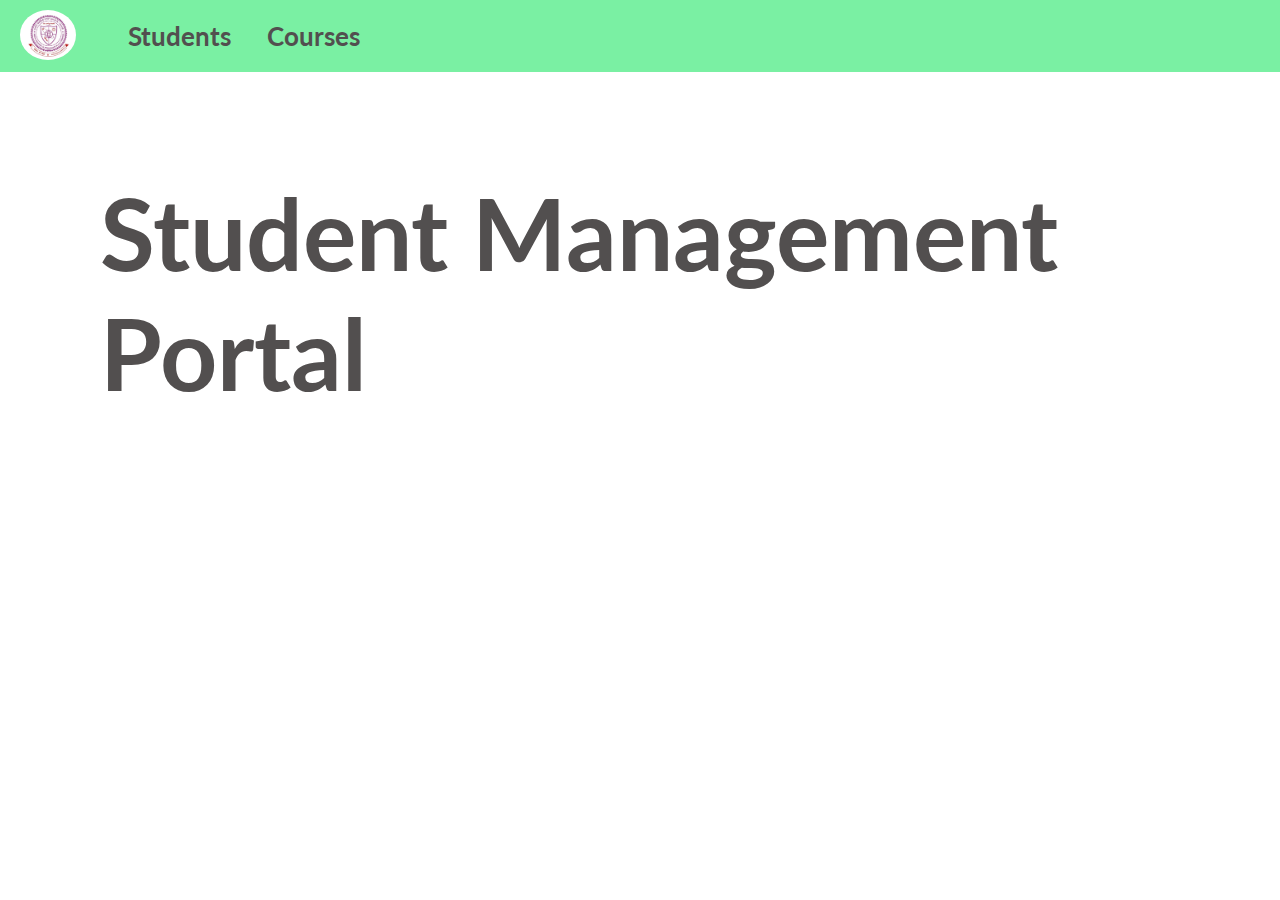
<file: index.html>
<!DOCTYPE html>
<html lang="en">
<head>
    <meta charset="UTF-8">
    <meta http-equiv="X-UA-Compatible" content="IE=edge">
    <meta name="viewport" content="width=device-width, initial-scale=1.0">
    <title>Student Management System</title>
    <link rel="stylesheet" href="https://cdnjs.cloudflare.com/ajax/libs/font-awesome/4.7.0/css/font-awesome.min.css">
    <link rel="stylesheet" href="./assets/styles/stylesheet.css">
    <link href="https://fonts.googleapis.com/css2?family=Lato:wght@300;700&display=swap" rel="stylesheet">
    <!-- <script src="script.js" defer></script> -->
</head>
<body>
    <div class="main">
        <nav class="header-container"> 
            <div class="img-container">
                <a href="index.html"><img class="logo" src="./assets/images/IIT-BHU-faculty-post.png" /></a>
            </div>
            <div class="navbar">
                <ul class="navbar-list">
                    <a class="nav-link bold" href="students.html">Students</a> 
                    <a class="nav-link bold" href="courses.html">Courses</a> 
                </ul>
            </div>
            
        </nav>
        <section class="info-container">
            <p class="bold"> Student Management Portal</p>
        </section>
    </div>
</body>
</html>
</file>
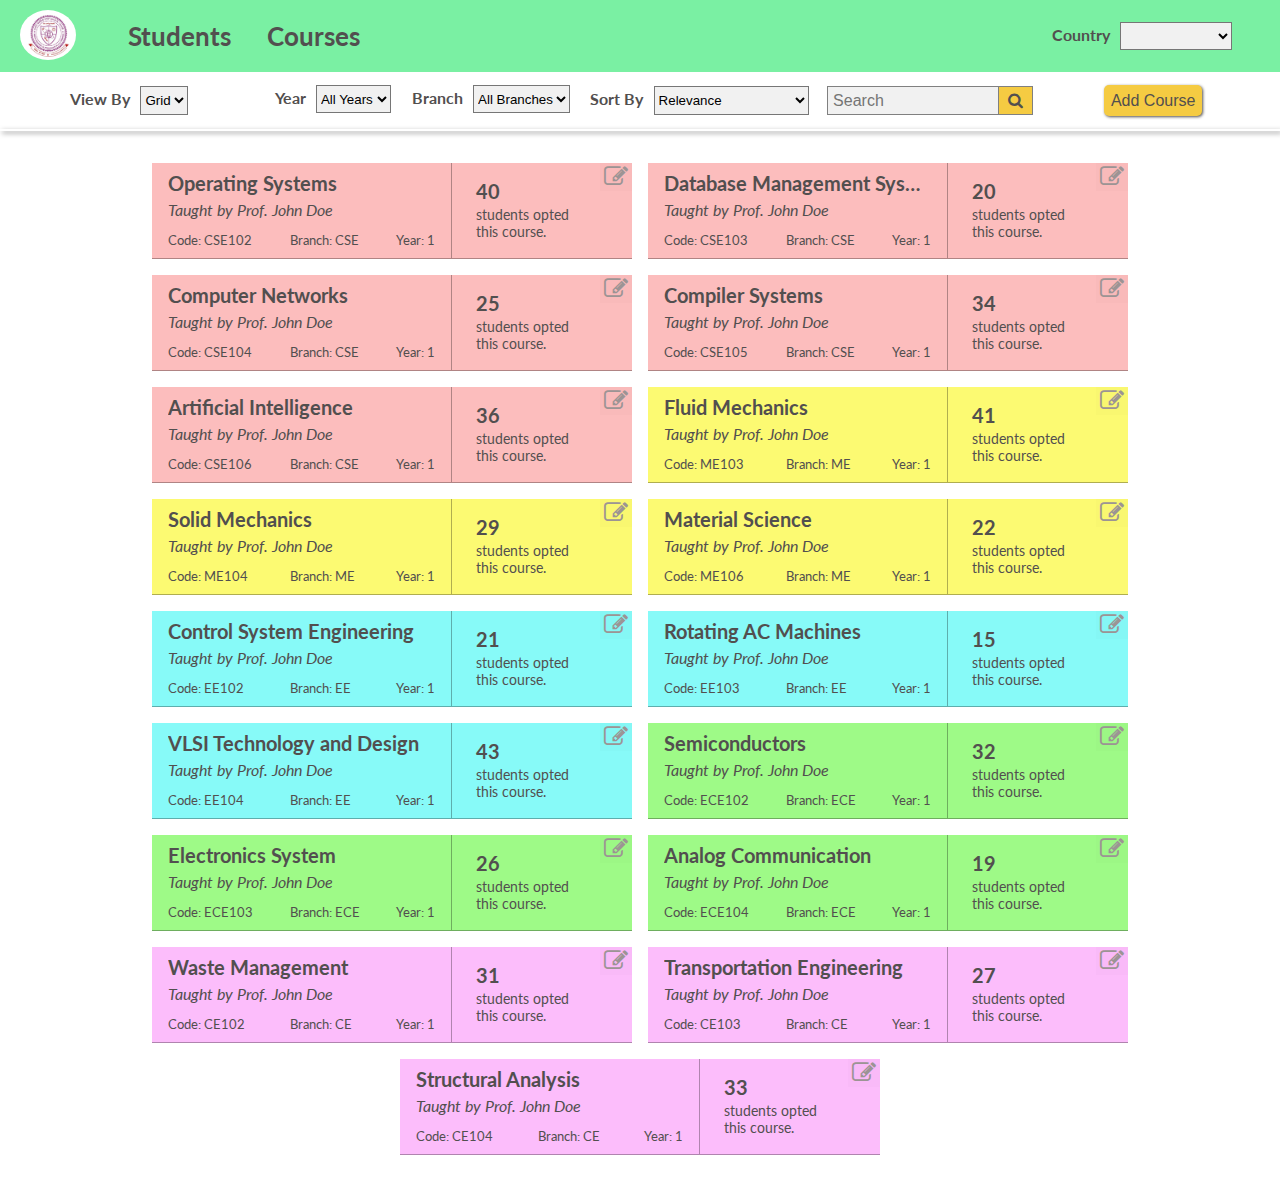
<file: courses.html>
<!DOCTYPE html>
<html lang="en">
<head>
    <meta charset="UTF-8">
    <meta http-equiv="X-UA-Compatible" content="IE=edge">
    <meta name="viewport" content="width=device-width, initial-scale=1.0">
    <title>Student Management System</title>
    <link rel="stylesheet" href="./assets/styles/stylesheet.css">
    <link rel="stylesheet" href="https://cdnjs.cloudflare.com/ajax/libs/font-awesome/4.7.0/css/font-awesome.min.css">
    <link href="https://fonts.googleapis.com/css2?family=Lato:wght@300;700&display=swap" rel="stylesheet">
    <script src="script.js" defer></script>
</head>
<body onload="coursesView.init()">
    <div class="main">
        <nav class="header-container"> 
            <div class="img-container">
                <a href="index.html"><img class="logo" src="./assets/images/IIT-BHU-faculty-post.png" /></a>
            </div>
            <div class="navbar">
                <ul class="navbar-list">
                    <a class="nav-link bold" href="students.html">Students</a> 
                    <a class="nav-link bold" href="courses.html">Courses</a> 
                </ul>
            </div>
            <form name="country" class="country-form"> 
                <label class="bold" for="country">Country</label>
                <select id="country" name="country">

                </select> 
            </form>
        </nav>
        <section class="courses-container">
            <div class="courses-options">
                <div class="course-view">
                    <form name="courseView">
                        <label class="bold" for="view">View By</label>
                        <select name="view">
                            <option value="grid">Grid</option>
                            <option value="list">List</option>
                        </select>
                    </form>
                </div>
                <div class="courses-dropdown">
                    <form name="courseYearInput" class="courses-input"> 
                        <label class="bold" for="year">Year</label>
                        <select id="year" name="year">
                          <option value="0">All Years</option>
                          <option value="1">1</option>
                          <option value="2">2</option>
                          <option value="3">3</option>
                          <option value="4">4</option>
                        </select> 
                      </form>
                      <form name="courseBranchInput" class=courses-input>
                        <label class="bold" for="branch">Branch</label>
                        <select id="branch" name="branch">
                          <option value="0">All Branches</option>
                          <option value="CSE">CSE</option>
                          <option value="ME">Mechanical</option>
                          <option value="ECE">Electronics</option>
                          <option value="EE">Electrical</option>
                          <option value="CE">Civil</option>
                        </select>
                      </form>
                      
                </div>
                

                <div class="course-sort">
                    <form name="courseSort">
                        <label class="bold" for="sort">Sort By</label>
                        <select name="sort">
                            <option value="0">Relevance</option>
                            <option value="1">Strength - Low to High</option>
                            <option value="-1">Strength - High to Low</option>
                        </select>
                    </form>
                </div>
                <div class="search-option">
                    <form class="search" name="courseSearch">
                        <button class="search-btn" type="submit"><i class="fa fa-search"></i></button>
                        <input class="search-input" type="text" placeholder="Search" name="search">
                    </form>
                </div>
                <div class="courses-add bold">
                    <button id="course-add-btn">Add Course</button>
                </div>
<!-- form details
                 -->
                 <div id="course-form">
                    <form id="form-container" name="addCourse">
                        <h2>Add new course</h2>
                    
                        <label for="coursename">Course Name</label>
                        <input type="text" name="coursename" required>

                        <label for="coursecode">Course Code</label>
                        <input type="text" name="coursecode" required>

                        <label for="branch">Branch</label>
                        <select name="branch" required>
                            <option value="CSE">CSE</option>
                            <option value="ME">Mechanical</option>
                            <option value="ECE">Electronics</option>
                            <option value="EE">Electrical</option>
                            <option value="CE">Civil</option>
                        </select>
                        <label for="year">Year</label>
                        <select name="year" required>
                            <option value="1">1</option>
                            <option value="2">2</option>
                            <option value="3">3</option>
                            <option value="4">4</option>
                        </select>
                        <button type="submit" class="form-submit">Submit</button>
                      </form>
                 </div>

                 <div id="edit-course-form">
                    <form id="form-container" name="editCourse">
                        <h2>Edit course</h2>
                    
                        <label for="coursename">Course Name</label>
                        <input type="text" name="coursename" required>

                        <label for="coursecode">Course Code</label>
                        <input disabled type="text" name="coursecode" required>

                        <label for="branch">Branch</label>
                        <select name="branch" required>
                            <option value="CSE">CSE</option>
                            <option value="ME">Mechanical</option>
                            <option value="ECE">Electronics</option>
                            <option value="EE">Electrical</option>
                            <option value="CE">Civil</option>
                        </select>
                        <label for="year">Year</label>
                        <select  name="year" required>
                            <option value="1">1</option>
                            <option value="2">2</option>
                            <option value="3">3</option>
                            <option value="4">4</option>
                        </select>
                        <button type="submit" class="form-submit">Submit</button>
                      </form>
                 </div>
            </div>
            <hr class="section-seperation">
            <div class="courses-info">
                <div id="course-result-container">

                </div>
            </div>
        </section>
    </div>
</body>
</html>
</file>
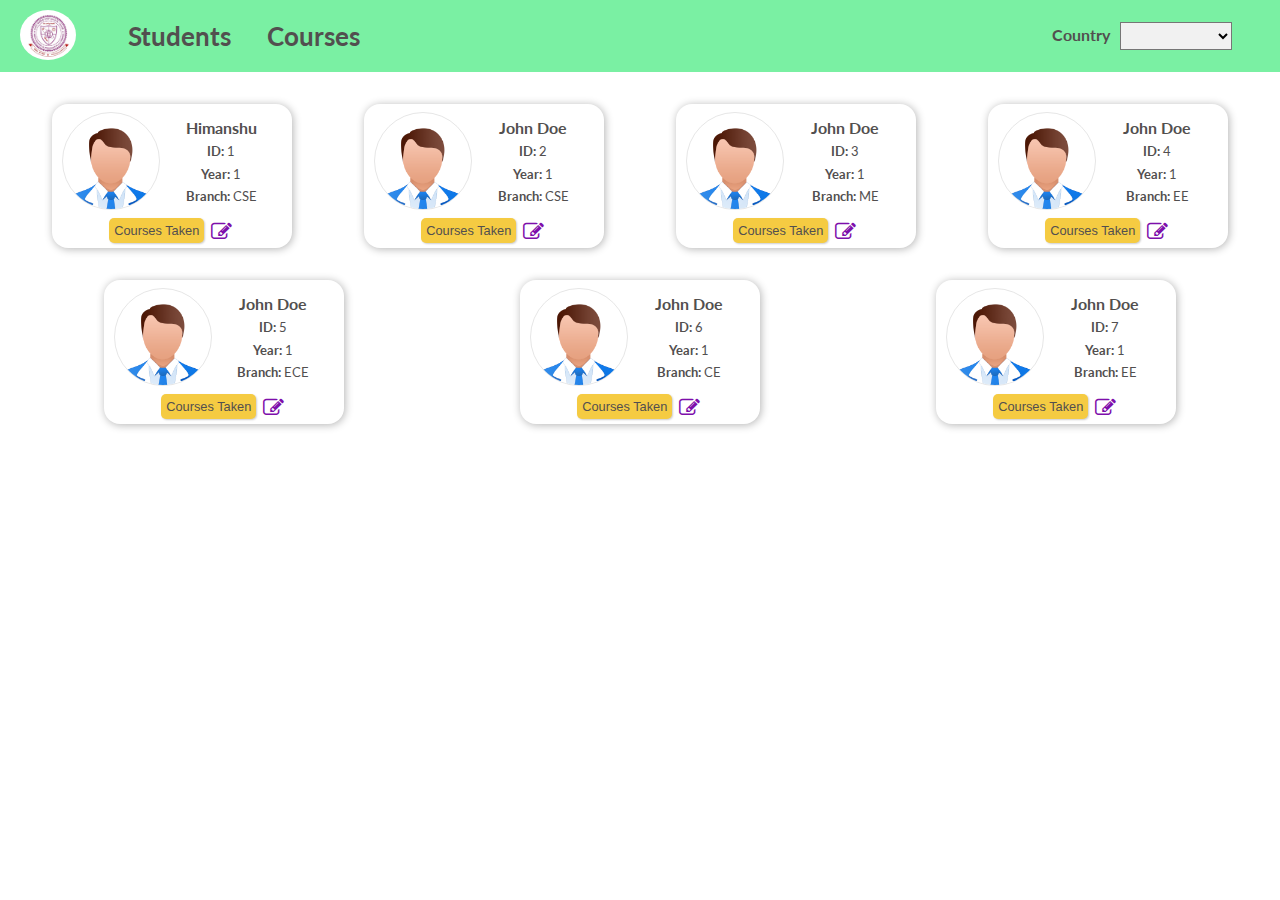
<file: students.html>
<!DOCTYPE html>
<html lang="en">
<head>
    <meta charset="UTF-8">
    <meta http-equiv="X-UA-Compatible" content="IE=edge">
    <meta name="viewport" content="width=device-width, initial-scale=1">
    <title>Student Management System</title>
    <link rel="stylesheet" href="./assets/styles/stylesheet.css">
    <link href="https://fonts.googleapis.com/css2?family=Lato:wght@300;700&display=swap" rel="stylesheet">
    <link rel="stylesheet" href="https://cdnjs.cloudflare.com/ajax/libs/font-awesome/4.7.0/css/font-awesome.min.css">
    <script src="script.js" defer></script>
</head>
<body onload="studentView.init()">
    <div class="main">
        <nav class="header-container"> 
            <div class="img-container">
                <a href="index.html"><img class="logo" src="./assets/images/IIT-BHU-faculty-post.png" /></a>
            </div>
            <div class="navbar">
                <ul class="navbar-list">
                    <a class="nav-link bold" href="students.html">Students</a> 
                    <a class="nav-link bold" href="courses.html">Courses</a> 
                </ul>
            </div>
            <form name="country" class="country-form"> 
                <label class="bold" for="country">Country</label>
                <select id="country" name="country">

                </select> 
            </form>
        </nav>
        <section class="student-info-conatiner"> 
            <div id="student-info">
                
            </div>
            <!-- show course -->
            <div id="show-course-background">
                <div id="show-course-container">
                    <h2 class="show-course-container-heading"></h2>
                    <a class="student-course-close">
                        <i class="fa fa-window-close" id="student-course-close"></i>
                    </a>
                    <div class="student-course-container">

                    </div>
                </div>
             </div>

             <!-- modify courses -->
             <div id="modify-course-background">
                <div id="modify-course-container">
                    <h2 class="modify-course-container-heading"></h2>
                    <a class="modify-student-course-close">
                        <i class="fa fa-window-close" id="modify-student-course-close"></i>
                    </a>
                    <div class="student-course-modify-container">

                    </div>
                </div>
             </div>
        </section>
    </div>
</body>
</html>
</file>
<file: assets/styles/stylesheet.css>
/*
*,
*::before,
*::after {
  box-sizing: border-box;
}
*/

html,body { height: 100%; margin: 0px; padding: 0px; 
    font-family: 'Lato', sans-serif;
    color:#524f4f;
}

.main {
    height: 100%;
}

.bold {
    font-weight: 700;
}

.header-container {
    width: 100%;
    background-color: #7af0a3;
    height: 8%;
    display: flex;
  /*  overflow: hidden;
    position: fixed;
    */
}

.img-container {
    padding: 0 20px;
    align-self: center;
}

.logo  {
    height: 50px;
    border-radius: 50%; 
}

.navbar {
    display: flex;
}

.navbar-list {
    align-content: center;
    align-self: center;
    margin:1rem;
    padding:0;
}

.nav-link {
    padding: 0 1rem;
    margin-top:2rem;
    text-decoration: none;
    font-size: 1.6rem; 
    color:#524f4f;  
}

.nav-link:hover { 
    color:black;  
}


.info-container {
    height: 88%;
}

.info-container p {
    font-size: 100px;
    margin:unset;
    padding-top: 100px;
    padding-left: 100px;
    color: #524f4f;
}

#student-info {
    display: flex;
    flex-wrap: wrap;
    justify-content: space-around;
    padding: 1rem;
}

.student {
    display:flex;
    flex-wrap: wrap;
    box-sizing: border-box;
    padding:0.5rem 0.5rem;
    margin: 1rem;
    width: 15rem;
    height: 9rem;
    border-radius: 1rem;
    justify-content: center;
    box-shadow: 1px 1px 8px rgba(0,0,0,0.3);
}

.student-img{
    height: 6rem;
    width:6rem;
    border-radius: 50%;
    align-self: center;
    border: solid 0.01rem rgba(0,0,0,0.1);
}

.student-details {
    display: flex;
    flex-direction: column;
    padding:0 0.5rem;
    justify-content: center;
}


.student-text {
    text-align: center;
    font-size: 0.8rem;
    margin: 0.2rem;
}

.student-name {
    white-space:nowrap;
    display: inline-block;
    overflow: hidden;   
    text-overflow: ellipsis;
    font-size: 1rem;
    width:100px;
}

.student-course-taken {
    font-size: 0.8rem;
    padding: 0 0.2rem;
    margin-top: 0.5rem;

    background-color: #f5cb42;
    border-radius: 5px;
    box-shadow: 1px 1px 2px rgba(0,0,0,0.2);
    border-color: transparent;
    color:#524f4f;
    cursor: pointer;
}

.modify-course-taken {
    font-size: 1.3rem;
    padding: 0 0.2rem;
    margin-top:0.5rem;
    margin-left: 0.2rem;
    background-color:white;
    color: #7e0fab;
    cursor: pointer;
    border-radius: 5px;
}

.student-course-taken:hover {
    background-color:#524f4f;
    color: #f5cb42;
}

.modify-course-taken:hover {
    background-color:#7e0fab;
    color: white;
}

.courses-options {
    display: grid;
    grid-template-columns: 1fr 1.5fr 1fr 1fr 1fr;
    margin: 0.8rem 0.8rem;
}

.courses-add {
    justify-self: center;
    align-self: center;   
}

.course-sort {
    display: flex;
    justify-self: center;
    align-self: center;
}

.course-view {
    display: flex;
    justify-self: center;
    align-self: center;
}


.courses-add button {
    padding: 0.3rem;
    background-color: #f5cb42;
    border-radius: 5px;
    font-size: 1rem;
    box-shadow: 1px 1px 3px #524f4f;
    border-color: transparent;
    color:#524f4f;
    cursor: pointer;
}

.courses-add button:hover {
    background-color: #524f4f;
    transition:200ms; 
    color:#f5cb42;
}

.courses-dropdown {
    display: flex;  
    justify-content: center;
}

.courses-input {
    padding-left: 1rem;
}

.courses-input select{
    padding: 0.3rem;
    background-color: #f1f1f1;
}

.section-seperation {
    border-color: transparent;
    box-shadow: 2px 2px 5px rgba(0,0,0,.5);
}


.search-option {
    display: flex;
    justify-items: center;
    align-items: center;
    justify-self: center;
    width:100%;
}

.search {
    width:100%;
}

.search-input {
    padding: .3rem;
    font-size: 1rem;
    border: 1px solid grey;
    width: 70%;
    float: right;
    background : #f1f1f1;
}

.search-btn {
    margin-right:0.4rem;
    width: 15%;
    padding: 0.3rem;
    background: #f5cb42;
    color: #524f4f;
    font-size: 1rem;
    float:right;
    border: 1px solid grey;
    border-left: none; /* Prevent double borders */
    cursor: pointer;
}

@media only screen and (max-width: 700px) {
    .nav-link {
        padding: 0 1rem;
        margin-top:1rem;
        text-decoration: none;
        font-size: 25px; 
        color:#524f4f;  
    }
    .search-input {
        padding: .2rem;
        font-size: 0.8rem;
        width: 60%;
    }
    .search-btn {
        width: 13%;
        padding: 0.2rem;
        font-size: 0.8rem;
    }
    .courses-add button {
        padding: 0.2rem;
        font-size: 0.8rem;
    }

    .courses-dropdown {
        padding: 0 0.8rem;
    }
    
    .courses-input {
        padding-top: 0.3rem;
        padding-left: 0.8rem;
    }
    
    .courses-input label{
        padding-right: 0.1rem;
    }
}

#course-result-container {
    display: flex;
    flex-direction: row;
    justify-content: center;
    
    padding: 1rem 1rem;
    flex-wrap: wrap;
}

.course-info {
    padding:0 1rem;
}

.courses-options select{
    padding: 0.3rem 0;
    background-color: #f1f1f1;
    margin-left: 0.1rem;
}

.courses-options label{
    color:#524f4f;
    padding:0 0.3rem;
}

.course-list {
    display: grid;
    grid-template-columns: 1fr 2fr 1.5fr repeat(4, 1fr);
    margin: 0rem 0.3rem;
    margin-bottom: 1.1rem;
    padding: 0rem;
    height: 4rem;
    width: 80%;
    box-sizing: border-box;
    border-radius: 5px;
    font-size: 1.1rem;
    /* box-shadow: 1px 1px 5px rgba(56, 232, 255); */
}

.course-list-prop {
    display: flex;
    position: relative;
    justify-content: center;
    align-items: center;
    white-space:nowrap;
    /* display: inline-block; */
    overflow: hidden;   
    text-overflow: ellipsis;
}
.course-list-prop p{
    white-space:nowrap;
    
    /* display: inline-block; */
    overflow: hidden;   
    text-overflow: ellipsis;   
}
.course-list-edit {
    /* width:10%; */
    display:flex;
    justify-content: center;
    align-items: center;
}

.course-list-edit-btn {
    width:100%;
    border-color: transparent;
    background-color: rgba(0,0,0,0.01);
    padding:0 0.2rem;
    color: #9c9494;
    font-size: 2rem;
    cursor: pointer;
    border-width: 0;
}

.course-list-header-row{
    display: grid;
    grid-template-columns: 1fr 2fr 1.5fr repeat(4, 1fr);
    width: 80%;
}

.course-list-header-row p{
    text-align: center;
    padding-bottom: 1rem;
}

.course-grid {
    display:flex;
    justify-content:center;
    margin:0.5rem;
    margin: 0.5rem 0.5rem;
    width:30rem;
    height:6rem;
    background-color:rgba(0,0,0,0.1);
}

.course-grid-name {
    position: relative;
    width: 67%;
    /* height: 4rem; */
    padding: 0.5rem 1rem;
    border-bottom: solid 1px rgba(0,0,0,0.3);
}

.course-grid-meta-info {
    font-size: 0.84rem;
    display: flex;
    justify-content: space-between;
}

.course-grid-heading {
    white-space:nowrap;
    /* display: inline-block; */
    overflow: hidden;   
    text-overflow: ellipsis;
    font-size: 20px;
    margin:0;
    padding:0;
    width:16rem;
}

.course-grid-number {
    font-size: 20px;
    margin:0;
    padding:0;
}

.course-grid-prof {
    margin-bottom:0;
    margin-top: 0.3rem;
}

.course-grid-opted {
    width:25%;
    padding: 1rem 1.5rem;
    border-bottom: solid 1px rgba(0,0,0,0.3);
    border-left: solid 1px rgba(0,0,0,0.3);
}

.course-grid-num-info {
    margin-top: 0.2rem;
    font-size: 0.88rem;
}

.course-grid-edit {
    width:8%;
    border-bottom: solid 1px rgba(0,0,0,0.3); 
}

.course-grid-edit-btn {
    width:100%;
    border-color: transparent;
    background-color: rgba(0,0,0,0.01);
    padding:0 0.2rem;
    color: #9c9494;
    font-size: 1.5rem;
    cursor: pointer;
    border-width: 0;
}

#edit-course-form, 
#modify-course-background,
#show-course-background
 {
    display: none;
    position: fixed;
    top:0;
    left:0;
    z-index: 1;
    width: 100%;
    height:100%;
    background-color:rgba(0,0,0,0.4);
}


#course-form {
    display: none;
    position: fixed;
    top:0;
    left:0;
    z-index: 2;
    width: 100%;
    height:100%;
    background-color:rgba(0,0,0,0.4);
    
}

#show-course-container,
#modify-course-container,
#form-container {
    display: none;
    position: fixed;
    top:50%;
    left:50%;
    z-index: 3;
    width: 20rem;
    height:24rem;
    margin-top: -13rem;
    margin-left: -12rem;
    border: solid 5px white;
    background-color: #7af0a3;

    flex-direction: column;
    padding: 0rem 1rem;
    color: #524f4f;
}

#form-container  input {
    margin-bottom: 0.8rem;
    padding: 0.3rem;
    margin-top: 0.2rem;
}

#form-container button {
    background-color: #f5cb42;
    padding: 0.3rem;
    width:50%;
    align-self: center;
    margin-top: 1rem;
    border: solid 1px grey;
    border-radius: 0.3rem;
    font-size: 1rem;
    color: #524f4f;
}

#form-container button:hover {
    background-color: #524f4f;
    color: #f5cb42
}

#form-container h2 {
    align-self: center;
}

.select-branch {
    margin-bottom: 0.8rem;
    padding: 0.3rem;
    margin-top: 0.2rem;
}

.placeholder-text {
    font-size: 2rem;
}

#show-course-container{
    padding:0 0.6rem;
    width: 30rem;
    height:30rem;
    margin-top: -17rem;
    margin-left: -16rem;
    background-color: white;
}

#show-course-container h2,
#modify-course-container h2
{
    padding:1rem;
    margin:0;
    text-align: center;  
}
.student-course-container,
.student-course-modify-container{
    margin: 0.9rem 0.2rem;
    height:100%;
    background-color:white;
    overflow: scroll;
    padding: 0.3rem;
}

.no-course-taken {
    text-align: center;   
}

.course-taken-item{
    padding: 0.3rem 0;
}

.student-course-close,
.modify-student-course-close
 {
    font-size: 1.7rem;
    padding: 0rem;
    margin:0;
    position: absolute;
    top:0.5rem;
    right: 0.5rem;
    color: rgba(0,0,0,0.4);
    cursor: pointer;
}

#modify-course-container {
    width: 45rem;
    height:30rem;
    margin-top: -17rem;
    margin-left: -24rem;
    background-color: white;
}

.modify-course-element-container
{
    display: grid;
    grid-template-columns: 1fr 2fr 1fr 1fr;
    margin: 0rem 0.3rem;
    margin-bottom: 1rem;
    padding: 0rem;
    height: 3rem;
    box-sizing: border-box;
    border-radius: 5px;
    background-color: #87faf8;
    /* box-shadow: 1px 1px 5px rgba(56, 232, 255); */
    
}

.show-course-element-container{
    display: flex;
    margin: 0rem 0.3rem;
    margin-bottom: 1rem;
    padding: 0rem;
    height: 3rem;
    box-sizing: border-box;
    border-radius: 5px;
    background-color: #87faf8;
    /* box-shadow: 1px 1px 5px rgba(56, 232, 255); */
}

.modify-course-element-container{
    justify-content: space-between;
}

.modify-course-info-element {
    display: flex;
    align-items: center;
    justify-content: center;
}

.modify-course-info-name-element{
    overflow: hidden;   
}

.modify-course-info-element p{
    white-space:nowrap;
    overflow: hidden;   
    text-overflow: ellipsis;
    margin:0;
}

.show-course-element-container p{
    padding: 1rem 1.1rem;
    margin:0;
}

.modify-course-button-container {
    display: flex;
    justify-content: center;
}

.modify-course-button {
    font-size: 2.3rem;
    color: #7e0fab;
    border-color: transparent;
    background-color: #87faf8;
    cursor: pointer;
}

.modify-course-button:hover {
    color: #f5cb42;
    font-size: 2.3rem;
    transition: 200ms;
}

.modify-course-button[disabled] {
    opacity: 0.6;
    pointer-events: none;
}

.taken-course {
    background-color: #9efa87;
    /* box-shadow: 1px 1px 5px rgb(79, 238, 127); */
}

.taken-course-button {
    background-color: #9efa87;
}

.modify-course-header-row{
    display: grid;
    grid-template-columns: 1fr 2fr 1fr 1fr;
    padding:0;
    margin:0;
}

.modify-course-header-row p{
    text-align: center;
    padding: 0rem 1.1rem;
    font-size: 0.93rem;
}

.country-form {
    margin-left: auto;
    margin-right: 3rem;
    align-self: center;
    justify-content: center;
}

.country-form label{
    color:#524f4f;
    margin: 0 0.4rem;
}

.country-form select{
    width: 7rem;
    padding: 0.3rem;
    background-color: #f1f1f1;
}

.course-grid-name--tooltip{
  display: none;
  position: absolute;
  width: auto;
  background-color: black;
  color: white;
  border-radius: 5px;
  padding: 0.2rem 0.3rem;
  top: -1.1rem;
  font-size: 0.9rem;
  left: 2rem;
}

.course-list-name--tooltip{
    display: none;
    position: absolute;
    width: auto;
    background-color: black;
    color: white;
    border-radius: 5px;
    padding: 0.2rem 0.3rem;
    top: -0.1rem;
    font-size: 0.9rem;
  }
</file>
